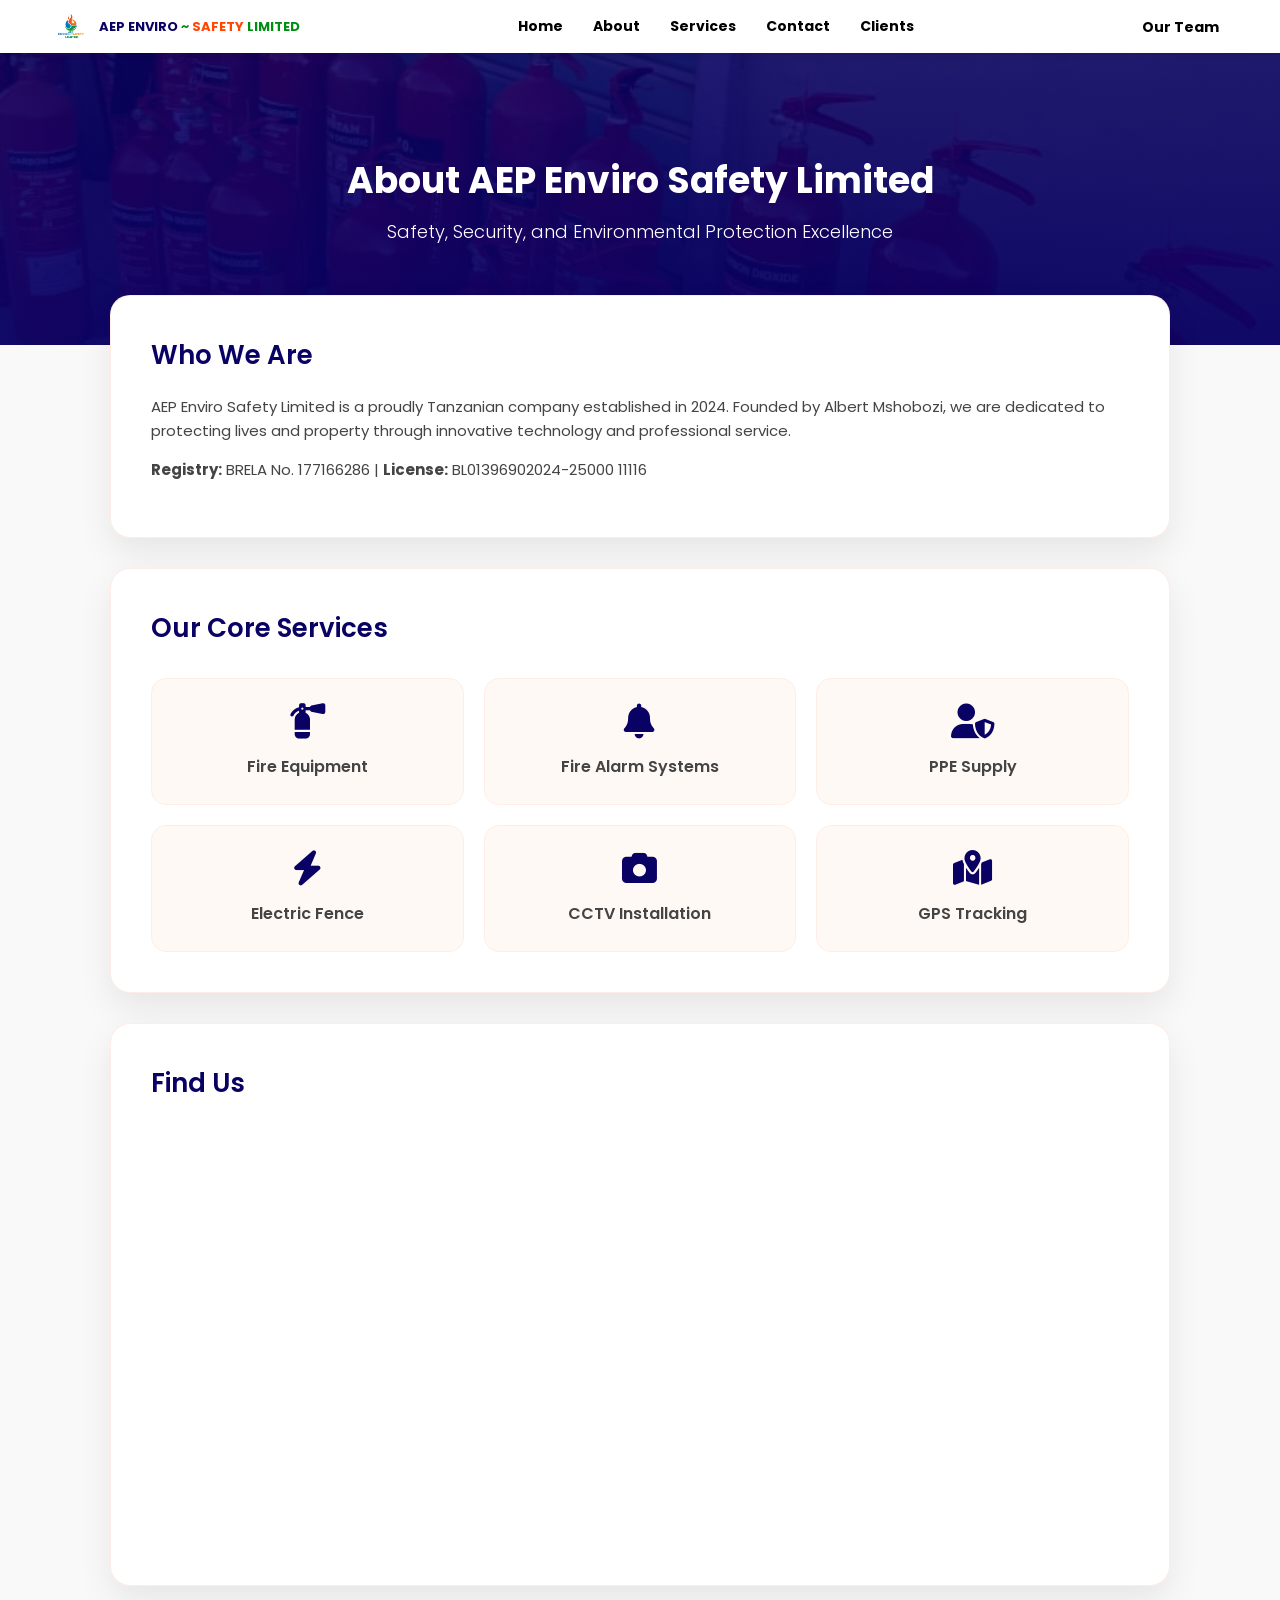
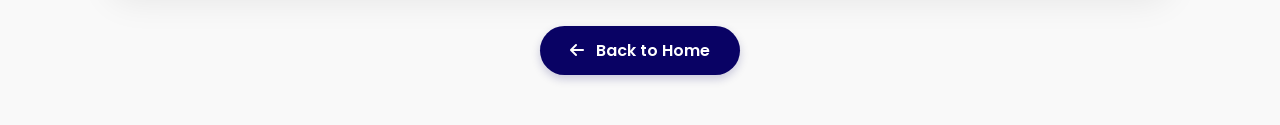
<file: about.html>
<!DOCTYPE html>
<html lang="en">
<head>
    <meta charset="UTF-8">
    <meta name="viewport" content="width=device-width, initial-scale=1.0">
    <title>About Us | AEP Enviro Safety</title>
    <!-- Google Fonts -->
    <link href="https://fonts.googleapis.com/css2?family=Poppins:wght@300;400;600;700&display=swap" rel="stylesheet">
    <!-- Font Awesome for Icons -->
    <link rel="stylesheet" href="https://cdnjs.cloudflare.com/ajax/libs/font-awesome/6.4.0/css/all.min.css">
    
    <style>
        /* ==========================================================================
           1. GLOBAL STYLES & RESETS
           ========================================================================== */
        * {
            box-sizing: border-box;
            margin: 0;
            padding: 0;
        }

        :root {
            --primary: #ff4500;
            --secondary: #090264;
            --dark: #2c3e50;
            --light: #f9f9f9;
            --white: #ffffff;
        }

        body {
            font-family: 'Poppins', sans-serif;
            background-color: var(--light);
            color: #444;
            overflow-x: hidden;
        }

        img {
            max-width: 100%;
            height: auto;
        }

        /* ==========================================================================
           2. HEADER & NAVBAR (IMEKAA VIZURI PC NA SIMU - IMELALA)
           ========================================================================== */
        .navbar {
            display: flex;
            justify-content: space-between;
            align-items: center;
            padding: 10px 4%;
            background-color: #ffffff;
            color: black;
            box-shadow: 0 2px 5px rgba(0,0,0,0.1);
            position: sticky;
            top: 0;
            z-index: 1000;
        }

        .logo-section {
            display: flex;
            align-items: center;
            gap: 8px;
        }

        .logo { 
            width: 40px; 
            height: auto; 
        }

        .logo-text { 
            display: flex; 
            gap: 3px; 
            font-size: 13px; 
            flex-wrap: wrap; 
        }

        .a, .b { color: var(--secondary); }
        .c, .e { color: #028d14; }
        .d { color: var(--primary); }

        .nav-links { 
            display: flex; 
            gap: 10px; 
            align-items: center;
        }

        .nav-links a, .team-section a {
            text-decoration: none;
            color: black;
            font-weight: bold;
            padding: 6px 10px;
            border-radius: 5px;
            font-size: 14px;
            transition: all 0.3s ease;
        }

        .nav-links a:hover, .team-section a:hover {
            background-color: rgba(255, 69, 0, 0.1);
            color: var(--primary);
        }

        .mobile-team { display: none; }

        /* ==========================================================================
           3. HERO SECTION
           ========================================================================== */
        .hero {
           background: linear-gradient(rgba(9, 2, 100, 0.85), rgba(9, 2, 100, 0.95)), url('pictures/i1.jpeg');
            background-size: cover;
            background-position: center;
            padding: 100px 20px;
            text-align: center;
            color: white;
        }

        .hero h1 {
            font-size: 36px;
            margin-bottom: 10px;
            font-weight: 700;
        }

        .hero p {
            font-size: 18px;
            font-weight: 300;
        }

        /* ==========================================================================
           4. CONTAINERS & CARDS
           ========================================================================== */
        .container { 
            max-width: 1100px; 
            margin: -50px auto 50px; 
            padding: 0 20px; 
            position: relative;
            z-index: 10;
        }

        .card {
            background: var(--white);
            padding: 40px;
            border-radius: 20px;
            box-shadow: 0 15px 35px rgba(0,0,0,0.08);
            margin-bottom: 30px;
            transition: 0.4s ease;
            border: 1px solid rgba(255, 69, 0, 0.1);
        }

        .card:hover { 
            transform: translateY(-5px); 
        }

        .card h2 {
            margin-bottom: 20px;
            font-size: 26px;
            font-weight: 600;
        }

        .card p {
            line-height: 1.6;
            margin-bottom: 15px;
            font-size: 15px;
        }

        /* ==========================================================================
           5. SERVICES GRID
           ========================================================================== */
        .services-grid {
            display: grid;
            grid-template-columns: repeat(auto-fit, minmax(250px, 1fr));
            gap: 20px;
            margin-top: 30px;
        }

        .service-box {
            padding: 25px 20px;
            border-radius: 15px;
            background: #fff9f6;
            text-align: center;
            transition: 0.3s ease;
            border: 1px solid #ffeee5;
        }

        .service-box:hover { 
            background: var(--primary); 
            color: white; 
            transform: translateY(-3px);
            box-shadow: 0 5px 15px rgba(255, 69, 0, 0.2);
        }

        .service-box i { 
            font-size: 35px; 
            margin-bottom: 15px; 
            color: var(--secondary);
            transition: 0.3s;
        }

        .service-box:hover i {
            color: white;
        }

        .service-box h4 {
            font-size: 16px;
            font-weight: 600;
        }

        /* ==========================================================================
           6. MAP & BUTTONS
           ========================================================================== */
        iframe { 
            width: 100%; 
            height: 400px; 
            border-radius: 15px; 
            border: none; 
            margin-top: 15px;
        }

        .btn {
            background: var(--secondary);
            color: white;
            padding: 12px 30px;
            border-radius: 50px;
            text-decoration: none;
            font-weight: 600;
            display: inline-block;
            transition: 0.3s ease;
            margin-top: 10px;
            box-shadow: 0 4px 10px rgba(9, 2, 100, 0.2);
        }

        .btn:hover { 
            background: var(--primary); 
            transform: scale(1.05); 
            box-shadow: 0 4px 15px rgba(255, 69, 0, 0.3);
        }

        .btn i {
            margin-right: 8px;
        }

        /* ==========================================================================
           7. MEDIA QUERIES (MAREKEBISHO YA SIMU - BAR IMELALA)
           ========================================================================== */
        @media screen and (max-width: 768px) {
            .navbar {
                padding: 10px 3%;
            }
            
            .logo-text {
                display: none; /* Inaficha maandishi makubwa ya logo kwenye simu */
            }

            .nav-links {
                flex-direction: row; /* Inalazimisha menu kubaki zimelala pembeni */
                gap: 6px;
            }

            .nav-links a {
                padding: 4px 6px;
                font-size: 12px; 
            }

            .team-section { display: none; } 
            .mobile-team { display: block; } 

            .hero {
                padding: 60px 15px;
            }

            .hero h1 { font-size: 26px; }
            .hero p { font-size: 14px; }

            .container {
                margin: -20px auto 30px;
            }

            .card {
                padding: 25px 20px;
            }

            .services-grid {
                grid-template-columns: 1fr !important; /* Mstari mmoja mmoja kwenye simu */
            }

            iframe {
                height: 280px;
            }
        }
    </style>
</head>
<body>

<!-- NAVBAR (YA KISASA KAMA YA INDEX.HTML) -->
<header class="navbar">
  <div class="logo-section">
    <img src="pictures/logo.png" alt="Company Logo" class="logo">
    <div class="logo-text">
        <span class="a"><b>AEP</b></span>
        <span class="b"><b>ENVIRO</b></span>
        <span class="c"><b>~</b></span>
        <span class="d"><b>SAFETY</b></span>
        <span class="e"><b>LIMITED</b></span>
    </div>
  </div>

  <nav class="nav-links">
    <a href="index.html">Home</a>
    <a href="about.html">About</a>
    <a href="services.html">Services</a>
    <a href="contact.html">Contact</a>
    <a href="client.html">Clients</a>
    <a href="team.html" class="mobile-team">Team</a>
  </nav>

  <div class="team-section">
    <a href="team.html">Our Team</a>
  </div>
</header>

<!-- HERO CONTAINER -->
<div class="hero">
    <h1>About AEP Enviro Safety Limited</h1>
    <p>Safety, Security, and Environmental Protection Excellence</p>
</div>

<!-- BODY MAIN CONTAINER -->
<div class="container">
    
    <!-- Who We Are Section -->
    <div class="card">
        <h2 style="color: var(--secondary);">Who We Are</h2>
        <p>AEP Enviro Safety Limited is a proudly Tanzanian company established in 2024. Founded by Albert Mshobozi, we are dedicated to protecting lives and property through innovative technology and professional service.</p>
        <p><strong>Registry:</strong> BRELA No. 177166286 | <strong>License:</strong> BL01396902024-25000 11116</p>
    </div>

    <!-- Core Services Grid -->
    <div class="card">
        <h2 style="color: var(--secondary);">Our Core Services</h2>
        <div class="services-grid">
            <div class="service-box"><i class="fas fa-fire-extinguisher"></i><h4>Fire Equipment</h4></div>
            <div class="service-box"><i class="fas fa-bell"></i><h4>Fire Alarm Systems</h4></div>
            <div class="service-box"><i class="fas fa-user-shield"></i><h4>PPE Supply</h4></div>
            <div class="service-box"><i class="fas fa-bolt"></i><h4>Electric Fence</h4></div>
            <div class="service-box"><i class="fas fa-camera"></i><h4>CCTV Installation</h4></div>
            <div class="service-box"><i class="fas fa-map-marked-alt"></i><h4>GPS Tracking</h4></div>
        </div>
    </div>

    <!-- Map Section -->
    <div class="card">
        <h2 style="color: var(--secondary);">Find Us</h2>
        <!-- Unaweza kubadilisha 'src' ya ramani kuweka ile link yako sahihi ya iframe ya ofisi hapa chini -->
        <iframe src="https://maps.google.com/maps?q=ilala,%20dar%20es%20salaam&t=&z=13&ie=UTF8&iwloc=&output=embed" allowfullscreen></iframe>
    </div>

    <!-- Back to Home Action -->
    <center>
        <a href="index.html" class="btn"><i class="fas fa-arrow-left"></i> Back to Home</a>
    </center>
</div>

</body>
</html>
</file>
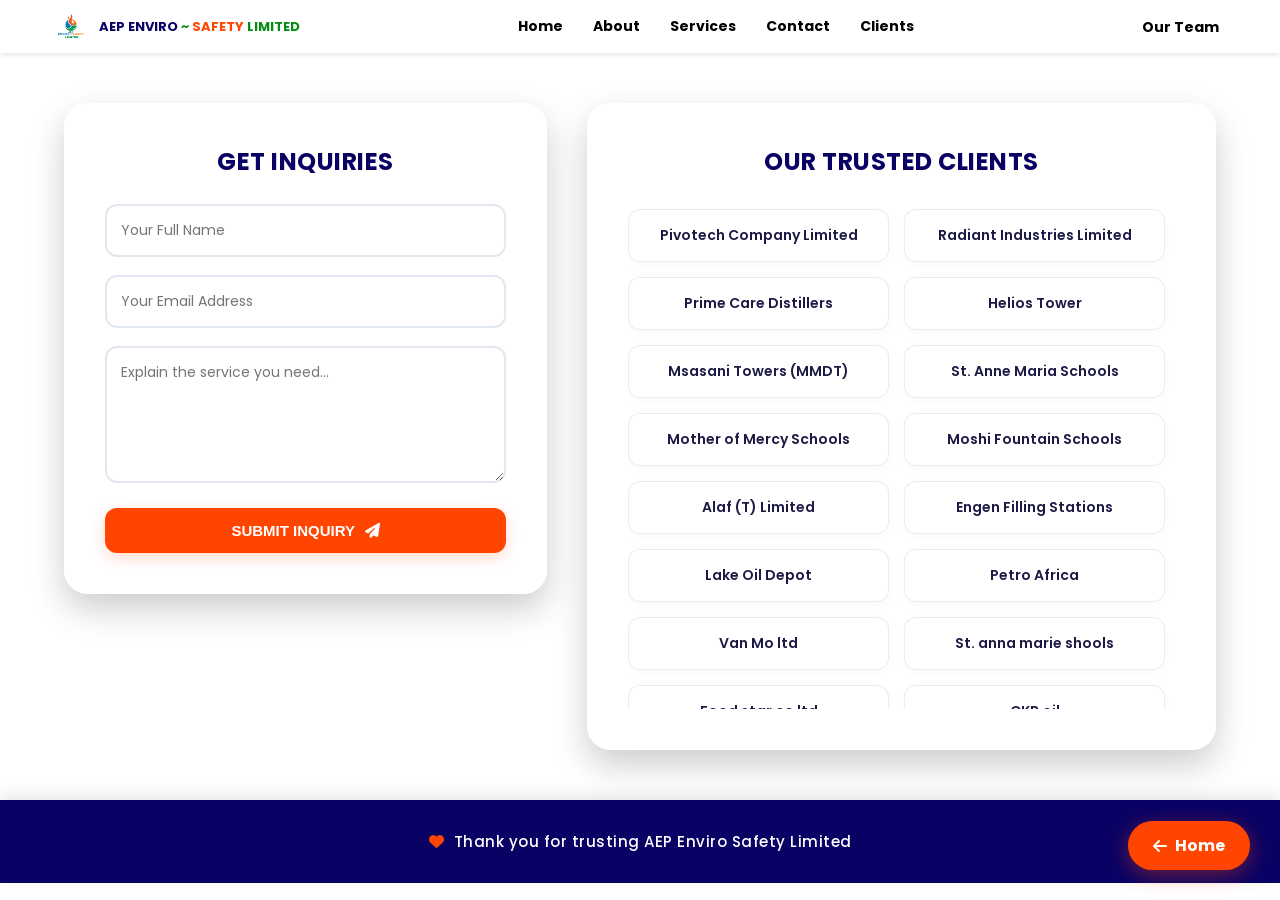
<file: client.html>
<!DOCTYPE html>
<html lang="en">
<head>
    <meta charset="UTF-8">
    <meta name="viewport" content="width=device-width, initial-scale=1.0">
    <title>Our Clients & Inquiries | AEP Enviro Safety</title>
    <!-- Google Fonts -->
    <link href="https://fonts.googleapis.com/css2?family=Poppins:wght@300;400;600;700&display=swap" rel="stylesheet">
    <!-- Font Awesome for Icons -->
    <link rel="stylesheet" href="https://cdnjs.cloudflare.com/ajax/libs/font-awesome/6.4.0/css/all.min.css">
    
    <style>
        /* ==========================================================================
           1. GLOBAL STYLES, RESETS & ANIMATED BACKGROUND
           ========================================================================== */
        * {
            box-sizing: border-box;
            margin: 0;
            padding: 0;
        }

        :root {
            --primary: #ff4500;
            --secondary: #090264;
            --dark: #1d1b46;
            --white: #ffffff;
            --glass-bg: rgba(255, 255, 255, 0.92);
        }

        body {
            font-family: 'Poppins', sans-serif;
            margin: 0;
            padding: 0;
            min-height: 100vh;
            overflow-x: hidden;
            background-size: cover;
            background-position: center;
            background-attachment: fixed;
            animation: slideBackground 25s infinite ease-in-out;
            color: #333;
        }

        @keyframes slideBackground {
            0%, 100% { background-image: linear-gradient(rgba(9,2,100,0.6), rgba(0,0,0,0.5)), url('pictures/i1.jpeg'); }
            20% { background-image: linear-gradient(rgba(9,2,100,0.6), rgba(0,0,0,0.5)), url('pictures/i2.jpeg'); }
            40% { background-image: linear-gradient(rgba(9,2,100,0.6), rgba(0,0,0,0.5)), url('pictures/i3.jpeg'); }
            60% { background-image: linear-gradient(rgba(9,2,100,0.6), rgba(0,0,0,0.5)), url('pictures/i4.jpeg'); }
            80% { background-image: linear-gradient(rgba(9,2,100,0.6), rgba(0,0,0,0.5)), url('pictures/i5.jpeg'); }
        }

        img {
            max-width: 100%;
            height: auto;
        }

        /* ==========================================================================
           2. HEADER & NAVBAR (BAR IMELALA UTAMADUNI ULE ULE)
           ========================================================================== */
        .navbar {
            display: flex;
            justify-content: space-between;
            align-items: center;
            padding: 10px 4%;
            background-color: #ffffff;
            color: black;
            box-shadow: 0 2px 5px rgba(0,0,0,0.1);
            position: sticky;
            top: 0;
            z-index: 1000;
        }

        .logo-section {
            display: flex;
            align-items: center;
            gap: 8px;
        }

        .logo { 
            width: 40px; 
            height: auto; 
        }

        .logo-text { 
            display: flex; 
            gap: 3px; 
            font-size: 13px; 
            flex-wrap: wrap; 
        }

        .a, .b { color: var(--secondary); }
        .c, .e { color: #028d14; }
        .d { color: var(--primary); }

        .nav-links { 
            display: flex; 
            gap: 10px; 
            align-items: center;
        }

        .nav-links a, .team-section a {
            text-decoration: none;
            color: black;
            font-weight: bold;
            padding: 6px 10px;
            border-radius: 5px;
            font-size: 14px;
            transition: all 0.3s ease;
        }

        .nav-links a:hover, .team-section a:hover {
            background-color: rgba(255, 69, 0, 0.1);
            color: var(--primary);
        }

        .mobile-team { display: none; }

        /* ==========================================================================
           3. MAIN GRID LAYOUT
           ========================================================================== */
        .flex-container {
            display: grid;
            grid-template-columns: 1fr 1.3fr;
            gap: 40px;
            padding: 50px 5%;
            align-items: flex-start;
        }

        .inquiry-form, .clients-side {
            background: var(--glass-bg);
            backdrop-filter: blur(10px);
            -webkit-backdrop-filter: blur(10px);
            padding: 40px;
            border-radius: 24px;
            box-shadow: 0 15px 35px rgba(0,0,0,0.2);
            border: 1px solid rgba(255,255,255,0.4);
            transition: transform 0.4s ease;
        }

        .inquiry-form:hover, .clients-side:hover {
            transform: translateY(-5px);
        }

        /* ==========================================================================
           4. LEFT SIDE: INQUIRY FORM STYLE (EMAIL ONLY DIRECTED)
           ========================================================================== */
        .inquiry-form h2 {
            font-size: 24px;
            color: var(--secondary);
            margin-bottom: 25px;
            text-align: center;
            font-weight: 700;
            text-transform: uppercase;
            letter-spacing: 0.5px;
        }

        .input-group input, .input-group textarea {
            width: 100%;
            padding: 14px;
            margin-bottom: 18px;
            border: 2px solid #e2e8f0;
            border-radius: 12px;
            outline: none;
            font-family: 'Poppins', sans-serif;
            font-size: 14px;
            background-color: rgba(255,255,255,0.8);
            transition: all 0.3s ease;
        }

        .input-group input:focus, .input-group textarea:focus {
            border-color: var(--primary);
            background-color: var(--white);
            box-shadow: 0 0 12px rgba(255, 69, 0, 0.15);
            transform: scale(1.01);
        }

        .input-group button {
            background: var(--primary);
            color: white;
            border: none;
            padding: 14px 30px;
            border-radius: 12px;
            font-weight: 600;
            font-size: 15px;
            cursor: pointer;
            width: 100%;
            transition: all 0.3s ease;
            box-shadow: 0 5px 15px rgba(255, 69, 0, 0.2);
            text-transform: uppercase;
            display: flex;
            align-items: center;
            justify-content: center;
            gap: 10px;
        }

        .input-group button:hover {
            background: #e64a19;
            box-shadow: 0 8px 20px rgba(255, 69, 0, 0.3);
        }

        /* ==========================================================================
           5. RIGHT SIDE: CLIENTS SHOWCASE STYLE
           ========================================================================== */
        .clients-side h1 {
            font-size: 24px;
            color: var(--secondary);
            margin-bottom: 30px;
            text-align: center;
            font-weight: 700;
            text-transform: uppercase;
            letter-spacing: 0.5px;
        }

        .client-grid-display {
            display: grid;
            grid-template-columns: repeat(auto-fit, minmax(220px, 1fr));
            gap: 15px;
            max-height: 500px;
            overflow-y: auto;
            padding-right: 10px;
        }

        .client-grid-display::-webkit-scrollbar {
            width: 6px;
        }
        .client-grid-display::-webkit-scrollbar-thumb {
            background-color: var(--primary);
            border-radius: 10px;
        }

        .client-card-item {
            background: var(--white);
            padding: 15px;
            border-radius: 12px;
            text-align: center;
            font-size: 14px;
            font-weight: 600;
            color: var(--dark);
            border: 1px solid rgba(9, 2, 100, 0.08);
            box-shadow: 0 4px 10px rgba(0,0,0,0.02);
            opacity: 0;
            transform: translateY(15px);
            animation: fadeInUpItem 0.5s ease forwards;
            transition: all 0.3s ease;
            display: flex;
            align-items: center;
            justify-content: center;
        }

        .client-card-item:hover {
            background: var(--secondary);
            color: var(--white);
            transform: scale(1.03);
            box-shadow: 0 5px 15px rgba(9, 2, 100, 0.2);
            border-color: var(--secondary);
        }

        @keyframes fadeInUpItem {
            to {
                opacity: 1;
                transform: translateY(0);
            }
        }

        /* ==========================================================================
           6. FOOTER SECTION
           ========================================================================== */
        .site-footer {
            display: flex;
            justify-content: center;
            align-items: center;
            padding: 30px;
            background-color: var(--secondary);
            color: white;
            font-weight: 500;
            font-size: 15px;
            letter-spacing: 0.5px;
            box-shadow: 0 -5px 15px rgba(0,0,0,0.1);
        }

        .back-home-btn-fixed {
            position: fixed;
            bottom: 30px;
            right: 30px;
            padding: 12px 25px;
            background-color: var(--primary);
            color: white;
            text-decoration: none;
            border-radius: 50px;
            font-weight: bold;
            box-shadow: 0 5px 20px rgba(255, 69, 0, 0.4);
            transition: all 0.3s cubic-bezier(0.175, 0.885, 0.32, 1.275);
            z-index: 1000;
            display: flex;
            align-items: center;
            gap: 8px;
        }

        .back-home-btn-fixed:hover {
            background-color: #e64a19;
            transform: scale(1.08) translateY(-2px);
        }

        /* ==========================================================================
           7. MEDIA QUERIES (SIMU NA TABLET)
           ========================================================================== */
        @media screen and (max-width: 992px) {
            .flex-container {
                grid-template-columns: 1fr;
                gap: 30px;
            }
        }

        @media screen and (max-width: 768px) {
            .navbar { padding: 10px 3%; }
            .logo-text { display: none; }
            .nav-links { flex-direction: row; gap: 6px; }
            .nav-links a { padding: 4px 6px; font-size: 12px; }
            .team-section { display: none; } 
            .mobile-team { display: block; } 
            .flex-container { padding: 30px 4%; }
            .inquiry-form, .clients-side { padding: 25px 20px; border-radius: 18px; }
            .client-grid-display { grid-template-columns: 1fr !important; max-height: 400px; }
            .back-home-btn-fixed { bottom: 20px; right: 20px; padding: 10px 20px; font-size: 13px; }
        }
    </style>
</head>
<body>

<!-- NAVBAR UNIT -->
<header class="navbar">
  <div class="logo-section">
    <img src="pictures/logo.png" alt="Company Logo" class="logo">
    <div class="logo-text">
        <span class="a"><b>AEP</b></span>
        <span class="b"><b>ENVIRO</b></span>
        <span class="c"><b>~</b></span>
        <span class="d"><b>SAFETY</b></span>
        <span class="e"><b>LIMITED</b></span>
    </div>
  </div>

  <nav class="nav-links">
    <a href="index.html">Home</a>
    <a href="about.html">About</a>
    <a href="services.html">Services</a>
    <a href="contact.html">Contact</a>
    <a href="client.html">Clients</a>
    <a href="team.html" class="mobile-team">Team</a>
  </nav>

  <div class="team-section">
    <a href="team.html">Our Team</a>
  </div>
</header>

<!-- MAIN CONTENT GRID -->
<div class="flex-container">
  
  <!-- Upande wa Kushoto: Form (Inatuma kwenye Email pekee sasa hivi) -->
  <section class="inquiry-form">
    <h2>Get Inquiries</h2>
    
    <!-- BADALA YA "WEKA_FORMSPREE_ID_HAPA", WEKA ILE KODI YA FORMSPREE KUTOKA KWENYE ACCOUNT YAKO -->
    <form action="https://formspree.io/f/WEKA_FORMSPREE_ID_HAPA" method="POST">
      <div class="input-group">
        <input type="text" name="name" placeholder="Your Full Name" required>
        <input type="email" name="email" placeholder="Your Email Address" required>
        <textarea name="message" rows="5" placeholder="Explain the service you need..." required></textarea>
        <button type="submit">Submit Inquiry <i class="fas fa-paper-plane"></i></button>
      </div>
    </form>
  </section>

  <!-- Upande wa Kulia: Orodha ya Wateja -->
  <section class="clients-side">
    <h1>Our Trusted Clients</h1>
    <div class="client-grid-display" id="js-client-grid"></div>
  </section>

</div>

<!-- SITE FOOTER -->
<footer class="site-footer">
    <p><i class="fas fa-heart" style="color: var(--primary); margin-right: 5px;"></i> Thank you for trusting AEP Enviro Safety Limited</p>
</footer>

<!-- FIXED ACTION BUTTON -->
<a href="index.html" class="back-home-btn-fixed">
    <i class="fas fa-arrow-left"></i> Home
</a>

<!-- JAVASCRIPT: DYNAMIC GRID GENERATOR -->
<script>
  const clientList = [
    "Pivotech Company Limited",
    "Radiant Industries Limited",
    "Prime Care Distillers",
    "Helios Tower",
    "Msasani Towers (MMDT)",
    "St. Anne Maria Schools",
    "Mother of Mercy Schools",
    "Moshi Fountain Schools",
    "Alaf (T) Limited",
    "Engen Filling Stations",
    "Lake Oil Depot",
    "Petro Africa",
    "Van Mo ltd",
    "St. anna marie shools ",
    "Food star co ltd",
    "CKP oil",
    "Engen oil",
    "Nobo college",
    "Ester oil",
    "Mount meru trucks",
    "TBEA",
    "Nore Internation",
    "Samaki Investment Industries"
    

    
  ];

  const gridContainer = document.getElementById('js-client-grid');

  function renderClients() {
      clientList.forEach((client, index) => {
          const card = document.createElement('div');
          card.classList.add('client-card-item');
          card.innerHTML = client;
          card.style.animationDelay = `${index * 80}ms`;
          gridContainer.appendChild(card);
      });
  }

  window.addEventListener('DOMContentLoaded', renderClients);
</script>

</body>
</html>
</file>
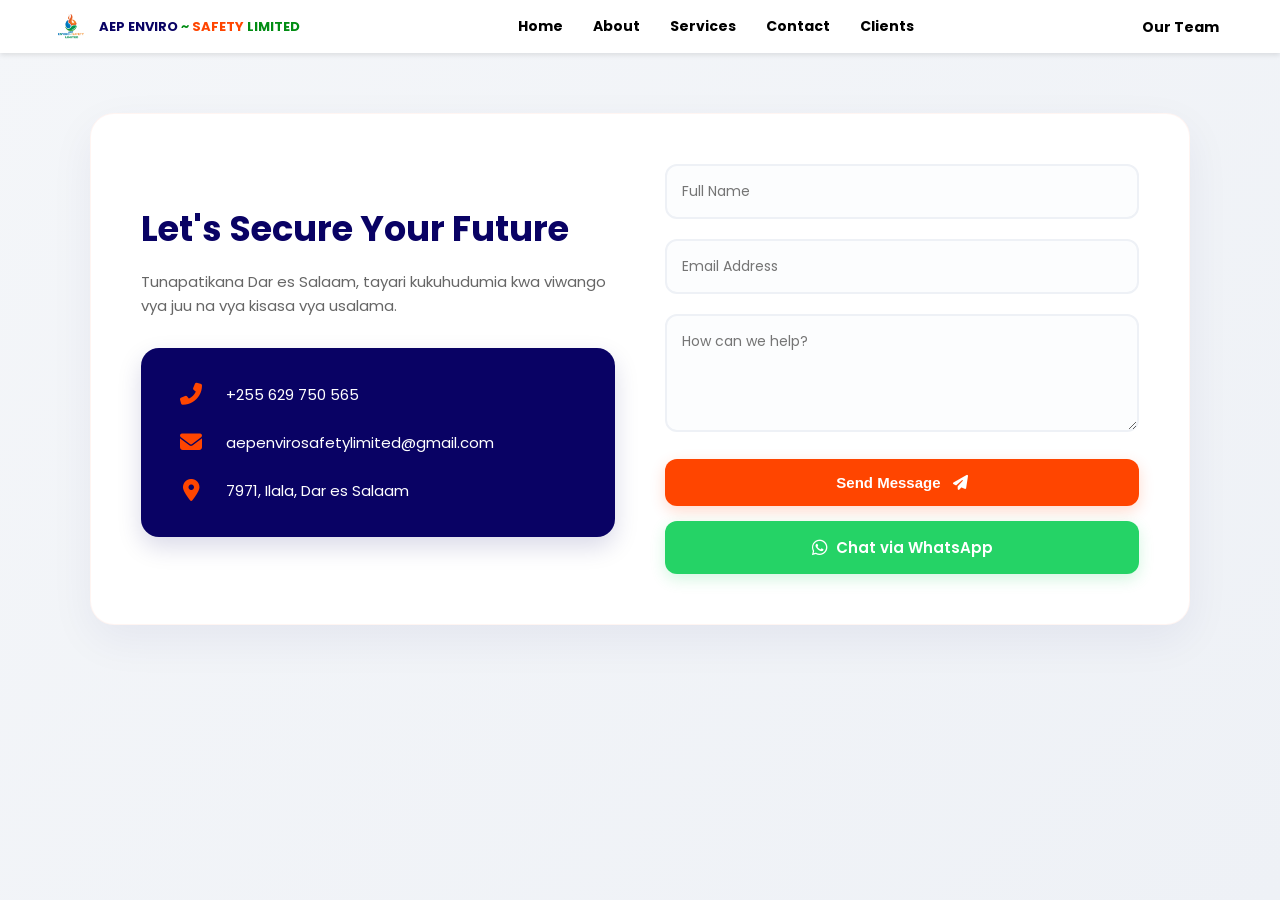
<file: contact.html>
<!DOCTYPE html>
<html lang="en">
<head>
    <meta charset="UTF-8">
    <meta name="viewport" content="width=device-width, initial-scale=1.0">
    <title>Contact Us | AEP Enviro Safety</title>
    <!-- Google Fonts -->
    <link href="https://fonts.googleapis.com/css2?family=Poppins:wght@300;400;600;700&display=swap" rel="stylesheet">
    <!-- Font Awesome for Icons -->
    <link rel="stylesheet" href="https://cdnjs.cloudflare.com/ajax/libs/font-awesome/6.4.0/css/all.min.css">
    
    <style>
        /* ==========================================================================
           1. GLOBAL STYLES & RESETS
           ========================================================================== */
        * {
            box-sizing: border-box;
            margin: 0;
            padding: 0;
        }

        :root {
            --primary: #ff4500;
            --secondary: #090264;
            --dark: #2c3e50;
            --light: #f4f6f9;
            --white: #ffffff;
        }

        body {
            font-family: 'Poppins', sans-serif;
            background: linear-gradient(135deg, #f4f6f9, #eef1f6);
            color: #333;
            min-height: 100vh;
            overflow-x: hidden;
        }

        /* ==========================================================================
           2. HEADER & NAVBAR (BAR IMELALA UTAMADUNI ULE ULE)
           ========================================================================== */
        .navbar {
            display: flex;
            justify-content: space-between;
            align-items: center;
            padding: 10px 4%;
            background-color: #ffffff;
            color: black;
            box-shadow: 0 2px 5px rgba(0,0,0,0.1);
            position: sticky;
            top: 0;
            z-index: 1000;
        }

        .logo-section {
            display: flex;
            align-items: center;
            gap: 8px;
        }

        .logo { 
            width: 40px; 
            height: auto; 
        }

        .logo-text { 
            display: flex; 
            gap: 3px; 
            font-size: 13px; 
            flex-wrap: wrap; 
        }

        .a, .b { color: var(--secondary); }
        .c, .e { color: #028d14; }
        .d { color: var(--primary); }

        .nav-links { 
            display: flex; 
            gap: 10px; 
            align-items: center;
        }

        .nav-links a, .team-section a {
            text-decoration: none;
            color: black;
            font-weight: bold;
            padding: 6px 10px;
            border-radius: 5px;
            font-size: 14px;
            transition: all 0.3s ease;
        }

        .nav-links a:hover, .team-section a:hover {
            background-color: rgba(255, 69, 0, 0.1);
            color: var(--primary);
        }

        .mobile-team { display: none; }

        /* ==========================================================================
           3. CONTACT WRAPPER LAYOUT
           ========================================================================== */
        .page-container {
            padding: 60px 5%;
            display: flex;
            justify-content: center;
            align-items: center;
        }

        .wrapper {
            background: var(--white);
            width: 100%;
            max-width: 1100px;
            padding: 50px;
            border-radius: 24px;
            box-shadow: 0 15px 45px rgba(9, 2, 100, 0.06);
            display: grid;
            grid-template-columns: 1fr 1fr;
            gap: 50px;
            border: 1px solid rgba(255, 69, 0, 0.05);
        }

        /* Upande wa Kushoto - Info */
        .info-content {
            display: flex;
            flex-direction: column;
            justify-content: center;
        }

        .info-content h2 {
            font-size: 2.2rem;
            color: var(--secondary);
            margin-bottom: 15px;
            font-weight: 700;
        }

        .info-content p {
            font-size: 15px;
            color: #666;
            margin-bottom: 30px;
            line-height: 1.6;
        }

        .info-card {
            background: var(--secondary);
            color: white;
            padding: 35px;
            border-radius: 18px;
            box-shadow: 0 10px 25px rgba(9, 2, 100, 0.15);
        }

        .info-item {
            display: flex;
            align-items: center;
            margin-bottom: 25px;
            font-size: 15px;
        }

        .info-item:last-child {
            margin-bottom: 0;
        }

        .info-item i {
            font-size: 22px;
            margin-right: 20px;
            color: var(--primary);
            width: 30px;
            text-align: center;
        }

        /* Upande wa Kulia - Form */
        form {
            display: flex;
            flex-direction: column;
            justify-content: center;
        }

        .form-group {
            margin-bottom: 20px;
        }

        input, textarea {
            width: 100%;
            padding: 15px;
            border: 2px solid #eef1f6;
            border-radius: 12px;
            outline: none;
            font-family: 'Poppins', sans-serif;
            font-size: 14px;
            transition: 0.3s ease;
            background-color: #fcfdfe;
        }

        input:focus, textarea:focus {
            border-color: var(--primary);
            background-color: var(--white);
            box-shadow: 0 5px 15px rgba(255, 69, 0, 0.05);
        }

        button {
            background: var(--primary);
            color: white;
            border: none;
            padding: 15px 40px;
            border-radius: 12px;
            font-weight: 600;
            font-size: 15px;
            cursor: pointer;
            transition: 0.4s ease;
            width: 100%;
            box-shadow: 0 5px 15px rgba(255, 69, 0, 0.2);
        }

        button:hover {
            transform: translateY(-3px);
            box-shadow: 0 8px 25px rgba(255, 69, 0, 0.3);
        }

        button i {
            margin-left: 8px;
        }

        /* Kitufe cha WhatsApp */
        .whatsapp-btn {
            background-color: #25D366;
            color: white;
            text-decoration: none;
            display: flex;
            align-items: center;
            justify-content: center;
            padding: 15px 40px;
            border-radius: 12px;
            font-weight: 600;
            font-size: 15px;
            margin-top: 15px;
            transition: 0.4s ease;
            box-shadow: 0 5px 15px rgba(37, 211, 102, 0.2);
        }

        .whatsapp-btn:hover {
            transform: translateY(-3px);
            box-shadow: 0 8px 25px rgba(37, 211, 102, 0.3);
            background-color: #20ba59;
        }

        .whatsapp-btn i {
            margin-right: 8px;
            font-size: 18px;
        }

        /* ==========================================================================
           4. MEDIA QUERIES (RESPONSIVE KWA SIMU ZOTE)
           ========================================================================== */
        @media (max-width: 768px) {
            .navbar {
                padding: 10px 3%;
            }
            
            .logo-text {
                display: none; 
            }

            .nav-links {
                flex-direction: row; 
                gap: 6px;
            }

            .nav-links a {
                padding: 4px 6px;
                font-size: 12px; 
            }

            .team-section { display: none; } 
            .mobile-team { display: block; } 

            .page-container {
                padding: 30px 4%;
            }

            .wrapper {
                grid-template-columns: 1fr !important; /* Inapanga kadi kuwa moja moja kwa wima kwenye simu */
                gap: 35px;
                padding: 30px 20px;
            }

            .info-content h2 {
                font-size: 1.6rem;
            }

            .info-card {
                padding: 25px 20px;
            }
        }
    </style>
</head>
<body>

<!-- NAVBAR UNIT -->
<header class="navbar">
  <div class="logo-section">
    <img src="pictures/logo.png" alt="Company Logo" class="logo">
    <div class="logo-text">
        <span class="a"><b>AEP</b></span>
        <span class="b"><b>ENVIRO</b></span>
        <span class="c"><b>~</b></span>
        <span class="d"><b>SAFETY</b></span>
        <span class="e"><b>LIMITED</b></span>
    </div>
  </div>

  <nav class="nav-links">
    <a href="index.html">Home</a>
    <a href="about.html">About</a>
    <a href="services.html">Services</a>
    <a href="contact.html">Contact</a>
    <a href="client.html">Clients</a>
    <a href="team.html" class="mobile-team">Team</a>
  </nav>

  <div class="team-section">
    <a href="team.html">Our Team</a>
  </div>
</header>

<!-- MAIN CONTENT WRAPPER -->
<div class="page-container">
    <div class="wrapper">
        
        <!-- Left Side: Information Card -->
        <div class="info-content">
            <h2>Let's Secure Your Future</h2>
            <p>Tunapatikana Dar es Salaam, tayari kukuhudumia kwa viwango vya juu na vya kisasa vya usalama.</p>
            
            <div class="info-card">
                <div class="info-item">
                    <i class="fas fa-phone-alt"></i> 
                    <span>+255 629 750 565</span>
                </div>
                <div class="info-item">
                    <i class="fas fa-envelope"></i> 
                    <span>aepenvirosafetylimited@gmail.com</span>
                </div>
                <div class="info-item">
                    <i class="fas fa-map-marker-alt"></i> 
                    <span>7971, Ilala, Dar es Salaam</span>
                </div>
            </div>
        </div>

        <!-- Right Side: Interaction Form & Buttons -->
        <!-- UKIPATA ID YA FORMSPREE, WEKA BADALA YA "WEKA_FORMSPREE_ID_HAPA" -->
        <form action="https://formspree.io/f/WEKA_FORMSPREE_ID_HAPA" method="POST">
            <div class="form-group">
                <input type="text" name="name" placeholder="Full Name" required>
            </div>
            <div class="form-group">
                <input type="email" name="email" placeholder="Email Address" required>
            </div>
            <div class="form-group">
                <textarea name="message" rows="4" placeholder="How can we help?" required></textarea>
            </div>
            
            <!-- Send to Email Button -->
            <button type="submit">Send Message <i class="fas fa-paper-plane"></i></button>
            
            <!-- Direct WhatsApp Button -->
            <a href="https://wa.me/255629750565?text=Habari%20AEP%20Enviro%20Safety,%20naomba%20kufanya%20mawasiliano%20kuhusu%20huduma%20zenu." target="_blank" class="whatsapp-btn">
                <i class="fab fa-whatsapp"></i> Chat via WhatsApp
            </a>
        </form>
        
    </div>
</div>

</body>
</html>
</file>
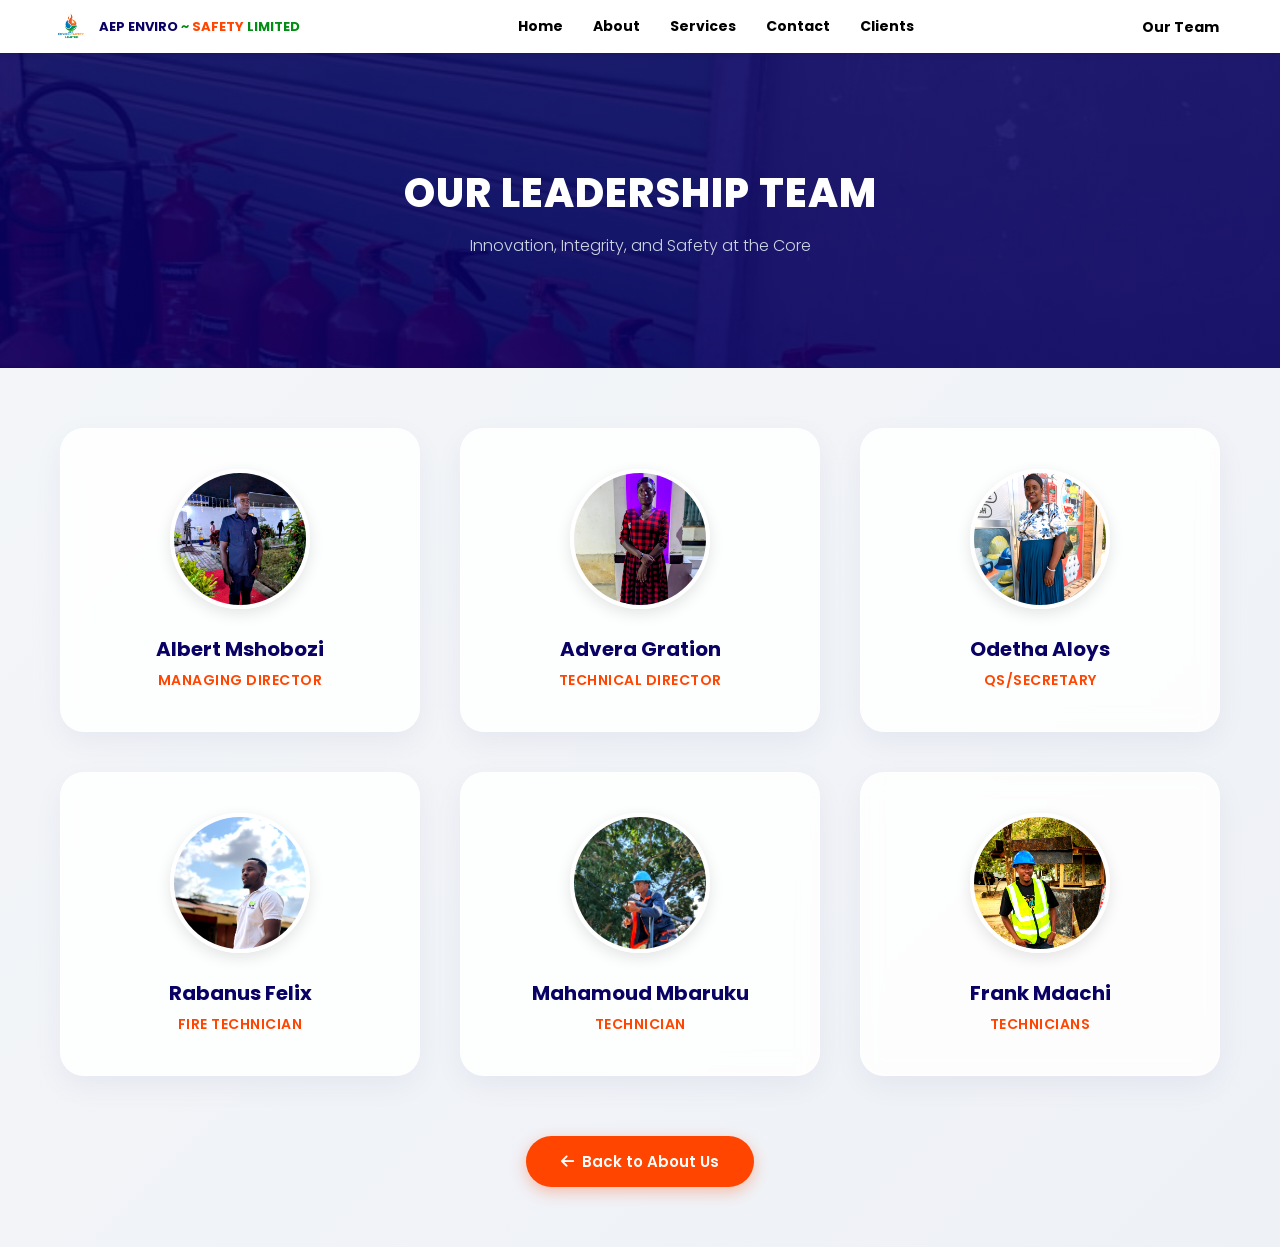
<file: team.html>
<!DOCTYPE html>
<html lang="en">
<head>
    <meta charset="UTF-8">
    <meta name="viewport" content="width=device-width, initial-scale=1.0">
    <title>Our Management Team | AEP Enviro Safety</title>
    <!-- Google Fonts -->
    <link href="https://fonts.googleapis.com/css2?family=Poppins:wght@300;400;600;700;800&display=swap" rel="stylesheet">
    <!-- Font Awesome for Icons -->
    <link rel="stylesheet" href="https://cdnjs.cloudflare.com/ajax/libs/font-awesome/6.4.0/css/all.min.css">
    <link rel="stylesheet" href="styles/team.css">
    
</head>
<style>      .hero {
            height: 35vh;
            display: flex;
            flex-direction: column;
            align-items: center;
            justify-content: center;
            text-align: center;
            background: linear-gradient(rgba(9, 2, 100, 0.85), rgba(9, 2, 100, 0.95)), url('pictures/i1.jpeg');
            background-size: cover;
            background-position: center;
            background-attachment: fixed;
            color: var(--white);
            padding: 0 20px;
        }</style>
<body>

<!-- NAVBAR UNIT -->
<header class="navbar">
  <div class="logo-section">
    <img src="pictures/logo.png" alt="Company Logo" class="logo">
    <div class="logo-text">
        <span class="a"><b>AEP</b></span>
        <span class="b"><b>ENVIRO</b></span>
        <span class="c"><b>~</b></span>
        <span class="d"><b>SAFETY</b></span>
        <span class="e"><b>LIMITED</b></span>
    </div>
  </div>

  <nav class="nav-links">
    <a href="index.html">Home</a>
    <a href="about.html">About</a>
    <a href="services.html">Services</a>
    <a href="contact.html">Contact</a>
    <a href="client.html">Clients</a>
    <a href="team.html" class="mobile-team">Team</a>
  </nav>

  <div class="team-section">
    <a href="team.html">Our Team</a>
  </div>
</header>

<!-- HERO SECTION -->
<div class="hero">
    <h1>Our Leadership Team</h1>
    <p>Innovation, Integrity, and Safety at the Core</p>
</div>

<!-- MANAGEMENT TEAM CONTAINER -->
<div class="container">
    <div class="team-grid" id="team">
        
        <!-- Card 1: CEO -->
        <div class="card reveal active">
            <div class="img-box"><img src="pictures/NK.jpeg" alt="Albert Mshobozi - CEO"></div>
            <h3>Albert Mshobozi</h3>
            <p class="role">MANAGING DIRECTOR</p>
        </div>
        
        <!-- Card 2: Operations Manager -->
        <div class="card reveal active">
            <div class="img-box"><img src="pictures/AD.jpeg" alt="Advera"></div>
            <h3>Advera Gration</h3>
            <p class="role">TECHNICAL DIRECTOR</p>
        </div>
        
        <!-- Card 3: Finance Director -->
        <div class="card reveal active">
            <div class="img-box"><img src="pictures/OD.jpeg" alt="John Bosco"></div> 
            <h3>Odetha Aloys</h3>
            <p class="role">QS/SECRETARY</p>
        </div>

        <div class="card reveal active">
            <div class="img-box"><img src="pictures/AB.jpeg" alt="Rabanus felix"></div>
            <h3>Rabanus Felix</h3>
            <p class="role">FIRE TECHNICIAN</p>
        </div>
        
        <!-- Card 2: Operations Manager -->
        <div class="card reveal active">
            <div class="img-box"><img src="pictures/MA.jpeg" alt="Mahamoud"></div>
            <h3>Mahamoud Mbaruku</h3>
            <p class="role">TECHNICIAN</p>
        </div>
        
        <!-- Card 3: Finance Director -->
        <div class="card reveal active">
            <div class="img-box"><img src="pictures/FR.jpeg" alt="frank"></div> 
            <h3>Frank Mdachi</h3>
            <p class="role">TECHNICIANS</p>
        </div>
    </div>
</div>

<!-- BACK BUTTON ACTION -->
<div class="btn-container">
    <a href="about.html" class="btn-home"><i class="fas fa-arrow-left"></i> Back to About Us</a>
</div>

<!-- JAVASCRIPT: SMOOTH SCROLL DETECTION -->
<script>
    function revealCards() {
        const reveals = document.querySelectorAll('.reveal');
        reveals.forEach(card => {
            const windowHeight = window.innerHeight;
            const cardTop = card.getBoundingClientRect().top;
            const revealPoint = 100; // Umbali wa kuanza animation wakati mtu anapo-scroll

            if (cardTop < windowHeight - revealPoint) {
                card.classList.add('active');
            }
        });
    }

    // Washa trigger kila mtu anapo scroll
    window.addEventListener('scroll', revealCards);
    
    // Washa mara moja ukurasa ukifunguka ili zile kadi za juu zionekane mapema
    window.addEventListener('DOMContentLoaded', revealCards);
</script>
</body>
</html>
</file>
<file: styles/team.css>
/* ==========================================================================
           1. GLOBAL STYLES & RESETS
           ========================================================================== */
        * {
            box-sizing: border-box;
            margin: 0;
            padding: 0;
        }

        :root {
            --primary: #ff4500;
            --secondary: #090264;
            --dark: #2c3e50;
            --light: #f4f6f9;
            --white: #ffffff;
            --glass-card: rgba(255, 255, 255, 0.85);
        }

        body {
            font-family: 'Poppins', sans-serif;
            background: linear-gradient(135deg, #f4f6f9, #eef1f6);
            color: #333;
            min-height: 100vh;
            overflow-x: hidden;
            scroll-behavior: smooth;
        }

        /* ==========================================================================
           2. HEADER & NAVBAR (BAR IMELALA UTAMADUNI ULE ULE)
           ========================================================================== */
        .navbar {
            display: flex;
            justify-content: space-between;
            align-items: center;
            padding: 10px 4%;
            background-color: #ffffff;
            color: black;
            box-shadow: 0 2px 5px rgba(0,0,0,0.1);
            position: sticky;
            top: 0;
            z-index: 1000;
        }

        .logo-section {
            display: flex;
            align-items: center;
            gap: 8px;
        }

        .logo { 
            width: 40px; 
            height: auto; 
        }

        .logo-text { 
            display: flex; 
            gap: 3px; 
            font-size: 13px; 
            flex-wrap: wrap; 
        }

        .a, .b { color: var(--secondary); }
        .c, .e { color: #028d14; }
        .d { color: var(--primary); }

        .nav-links { 
            display: flex; 
            gap: 10px; 
            align-items: center;
        }

        .nav-links a, .team-section a {
            text-decoration: none;
            color: black;
            font-weight: bold;
            padding: 6px 10px;
            border-radius: 5px;
            font-size: 14px;
            transition: all 0.3s ease;
        }

        .nav-links a:hover, .team-section a:hover {
            background-color: rgba(255, 69, 0, 0.1);
            color: var(--primary);
        }

        .mobile-team { display: none; }

        /* ==========================================================================
           3. HERO BANNER
           ========================================================================== */
  

        .hero h1 {
            font-size: 2.5rem;
            font-weight: 800;
            margin-bottom: 10px;
            text-transform: uppercase;
            letter-spacing: 1px;
        }

        .hero p {
            font-size: 16px;
            color: #cbd5e1;
            font-weight: 300;
        }

        /* ==========================================================================
           4. TEAM GRID & GLASS CARDS
           ========================================================================== */
        .container {
            max-width: 1200px;
            margin: auto;
            padding: 60px 20px;
        }

        .team-grid {
            display: grid;
            grid-template-columns: repeat(auto-fit, minmax(280px, 1fr));
            gap: 40px;
        }

        /* Muonekano wa Glasi Ulioboreshwa */
        .card { 
            background: var(--glass-card);
            backdrop-filter: blur(10px);
            -webkit-backdrop-filter: blur(10px);
            border: 1px solid rgba(255, 255, 255, 0.6);
            border-radius: 24px;
            padding: 40px 30px;
            text-align: center;
            box-shadow: 0 10px 30px rgba(9, 2, 100, 0.05);
            transition: transform 0.5s cubic-bezier(0.175, 0.885, 0.32, 1.275), 
                        background-color 0.5s ease, 
                        box-shadow 0.5s ease;
        }

        .card h3 {
            font-size: 20px;
            color: var(--secondary);
            margin-bottom: 6px;
            font-weight: 700;
            transition: color 0.4s ease;
        }

        .card .role {
            font-size: 14px;
            color: var(--primary);
            font-weight: 600;
            text-transform: uppercase;
            letter-spacing: 0.5px;
            transition: color 0.4s ease;
        }

        /* Hover Effect - Inabadilika kwenda kwenye rangi ya Kampuni badala ya nyekundu */
        .card:hover { 
            transform: translateY(-15px) scale(1.02); 
            background: var(--secondary);
            box-shadow: 0 15px 35px rgba(9, 2, 100, 0.25);
            border-color: var(--secondary);
        }

        .card:hover h3 {
            color: var(--white);
        }

        .card:hover .role {
            color: #ffaa85; /* Rangi ya machungwa hafifu ili ing'ae vizuri juu ya bluu */
        }
        
        /* Frame ya Picha ya Duara */
        .img-box { 
            width: 140px; 
            height: 140px; 
            border-radius: 50%; 
            margin: 0 auto 25px; 
            overflow: hidden; 
            border: 4px solid var(--white); 
            box-shadow: 0 5px 15px rgba(0,0,0,0.1);
            transition: transform 0.4s ease;
        }

        .img-box img { 
            width: 100%; 
            height: 100%; 
            object-fit:cover;
            object-position: top;
            filter: brightness(1.1) contrast(1.1) saturate(1.2);
        /* Unaweza kuongeza transition ili picha ing'ae mtu akielekeza mouse (hover) */
         
        }
       
        .card:hover .img-box {
            transform: scale(1.05);
            border-color: var(--primary);
        }

        /* ==========================================================================
           5. SCROLL INTERACTION ANIMATIONS (FADE IN)
           ========================================================================== */
        .reveal { 
            opacity: 0; 
            transform: translateY(40px); 
            transition: opacity 0.8s ease, transform 0.8s ease; 
        }
        
        .reveal.active { 
            opacity: 1; 
            transform: translateY(0); 
        }

        /* Bottom Navigation Button */
        .btn-container {
            text-align: center;
            margin-bottom: 60px;
        }

        .btn-home { 
            display: inline-flex;
            align-items: center;
            gap: 8px;
            padding: 14px 35px; 
            background: var(--primary); 
            border-radius: 50px; 
            color: var(--white); 
            text-decoration: none; 
            font-weight: 600;
            font-size: 15px;
            box-shadow: 0 5px 15px rgba(255, 69, 0, 0.3);
            transition: all 0.3s ease;
        }

        .btn-home:hover {
            background: #e64a19;
            transform: translateY(-2px);
            box-shadow: 0 8px 20px rgba(255, 69, 0, 0.4);
        }

        /* ==========================================================================
           6. MEDIA QUERIES (RESPONSIVE FOR ALL SCREEN SIZES)
           ========================================================================== */
        @media screen and (max-width: 768px) {
            .navbar {
                padding: 10px 3%;
            }
            
            .logo-text {
                display: none; 
            }

            .nav-links {
                flex-direction: row; 
                gap: 6px;
            }

            .nav-links a {
                padding: 4px 6px;
                font-size: 12px; 
            }

            .team-section { display: none; } 
            .mobile-team { display: block; } 

            .hero h1 {
                font-size: 1.8rem;
            }

            .hero p {
                font-size: 14px;
            }

            .container {
                padding: 40px 15px;
            }

            .team-grid {
                grid-template-columns: 1fr !important; /* Kadi zinajipanga moja kwa moja kwa wima */
                gap: 25px;
            }

            .card {
                padding: 30px 20px;
            }
        }
</file>
